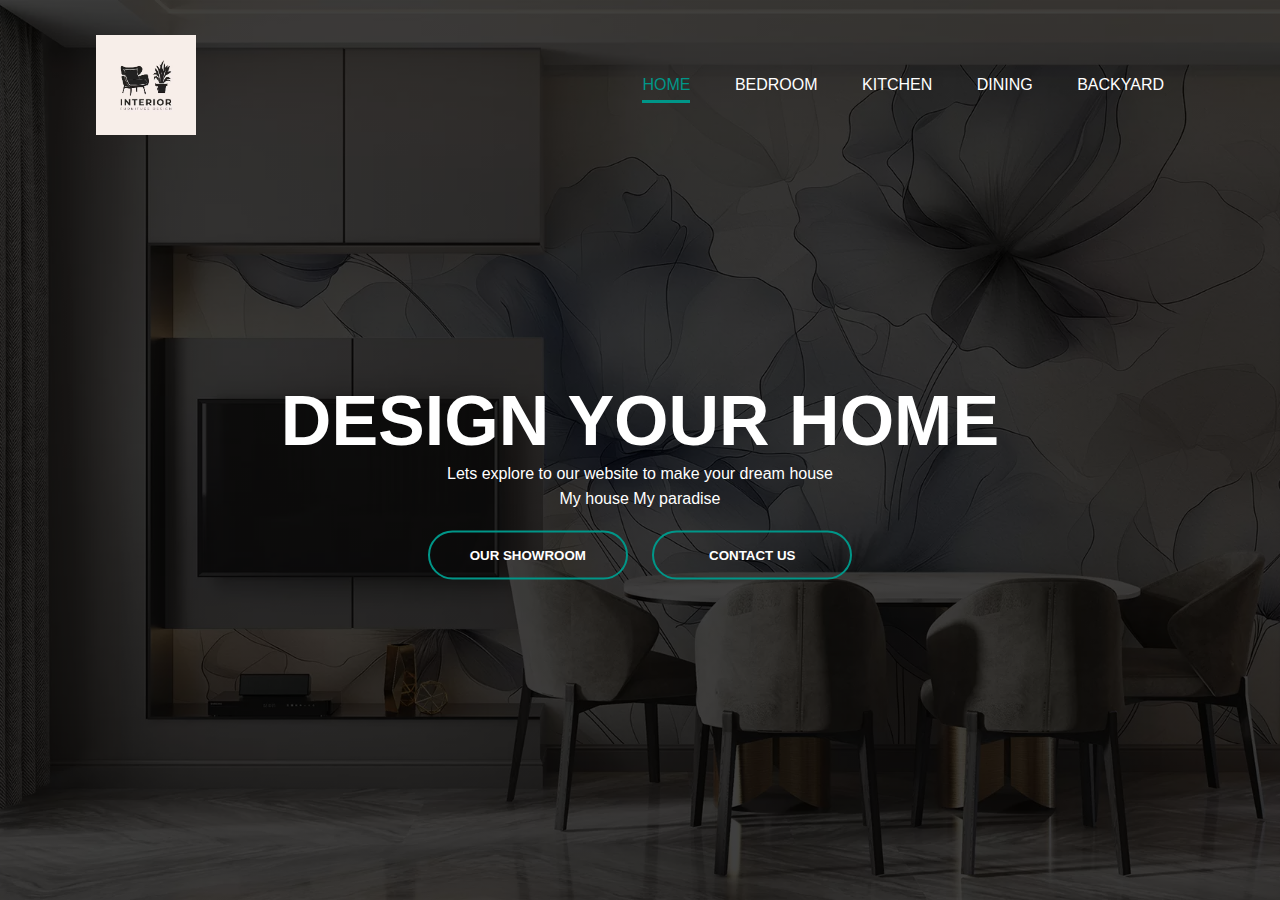
<file: index.html>
<!DOCTYPE html>
<html>
<head>
    <meta name="viewport" content="width=device-width, initial-scale=1.0">
    <link rel="stylesheet" href="style.css">
    <link rel="icon" type="image/ico" href="favicon.ico">
    <title>House Design</title>
</head>
<body>
    <div class="banner">
        <div class="navbar">
            <img src="logo.png" class="logo"> 
            <ul>
                <li><a href="index.html" class="nav-link active">Home</a></li>
                <li><a href="bedroom.html" class="nav-link">Bedroom</a></li>
                <li><a href="kitchen.html" class="nav-link">Kitchen</a></li>
                <li><a href="dining.html" class="nav-link">Dining</a></li>
                <li><a href="backyard.html" class="nav-link">Backyard</a></li>
            </ul>
        </div>

        <div class="content">
            <h1>Design your home</h1>
            <p>Lets explore to our website to make your dream house<br>My house My paradise</p>

            <div>
                <button type="button"><span></span>OUR SHOWROOM</button>
                <button type="button"><span></span>CONTACT US</button>
            </div>
        </div>
    </div>

    <script src="script.js"></script>
</body>
</html>
</file>
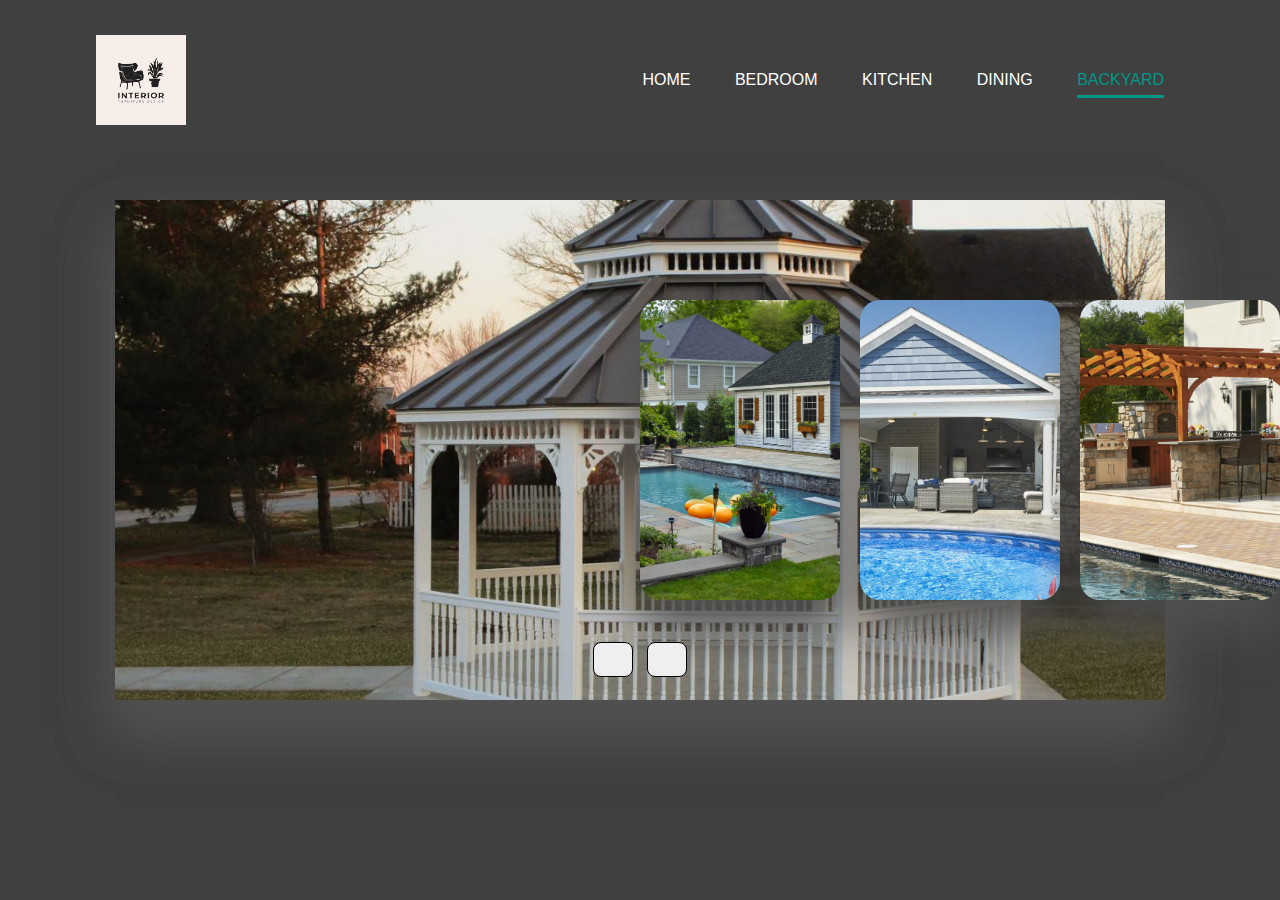
<file: backyard.html>
<!DOCTYPE html>
<html>
<head>
    <meta name="viewport" content="width=device-width initial-scale=1.0">
    <link rel="stylesheet" href="backyardstyle.css">
    <link rel="stylesheet"
            href="https://cdnjs.cloudflare.com/ajax/libs/font-awesome/6.4.0/css/all.min.css"
            integrity="sha512-iecdLmaskl7CVkqkXNQ/ZH/XLlvWZOJyj7Yy7tcenmpD1ypASozpmT/E0iPtmFIB46ZmdtAc9eNBvH0H/ZpiBw=="
            crossorigin="anonymous" referrerpolicy="no-referrer" />
</head>
<body>
    <div class="navbar">
        <img src="logo.png" class="logo">
        <ul>
            <li><a href="index.html" class="nav-link">Home</a></li>
            <li><a href="bedroom.html" class="nav-link">Bedroom</a></li>
            <li><a href="kitchen.html" class="nav-link">Kitchen</a></li>
            <li><a href="dining.html" class="nav-link">Dining</a></li>
            <li><a href="backyard.html" class="nav-link active">Backyard</a></li>
        </ul>
    </div>

    <div class="container">
        <div class="slide">
            <div class="item"
                style="background-image: url(backyard/backyard1.png);">
                <div class="content">
                    <div class="name">Pavilion</div>
                    <button>See More</button>
                </div>
            </div>

            <div class="item"
                style="background-image: url(backyard/backyard2.png);">
                <div class="content">
                    <div class="name">Gazebo</div>
                    <button>See More</button>
                </div>
            </div>

            <div class="item"
                style="background-image: url(backyard/backyard3.png);">
                <div class="content">
                    <div class="name">Pool Sheds</div>
                    <button>See More</button>
                </div>
            </div>

            <div class="item"
                style="background-image: url(backyard/backyard4.png);">
                <div class="content">
                    <div class="name">Pool House</div>
                    <button>See More</button>
                </div>
            </div>

            <div class="item"
                style="background-image: url(backyard/backyard5.png);">
                <div class="content">
                    <div class="name">Pergolas</div>
                    <button>See More</button>
                </div>
            </div>

            <div class="item"
                style="background-image: url(backyard/backyard6.png);">
                <div class="content">
                    <div class="name">Arbor</div>
                    <button>See More</button>
                </div>
            </div>
        </div>

        <div class="button">
            <button class="prev"><i
                    class="fa-solid fa-arrow-left"></i></button>
            <button class="next"><i
                    class="fa-solid fa-arrow-right"></i></button>
        </div>
    </div>

    <script src="script.js"></script>
    <script src="backyard.js"></script>
</body>
</html>
</file>
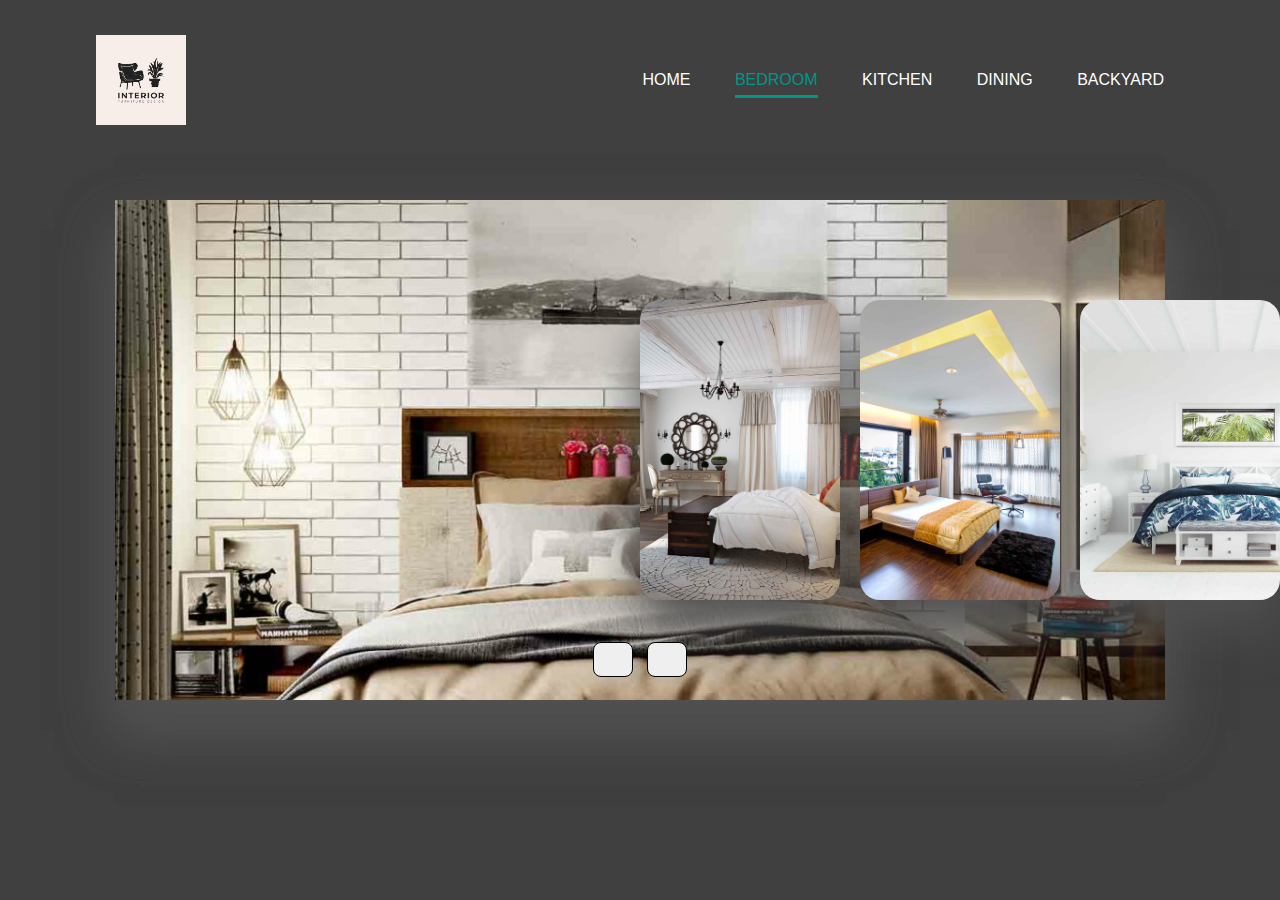
<file: bedroom.html>
<!DOCTYPE html>
<html>
<head>
    <meta name="viewprot" content="width=device-width, initial-scale=1.0">
    <link rel="stylesheet" href="stylebedroom.css">
    <link rel="stylesheet"
            href="https://cdnjs.cloudflare.com/ajax/libs/font-awesome/6.4.0/css/all.min.css"
            integrity="sha512-iecdLmaskl7CVkqkXNQ/ZH/XLlvWZOJyj7Yy7tcenmpD1ypASozpmT/E0iPtmFIB46ZmdtAc9eNBvH0H/ZpiBw=="
            crossorigin="anonymous" referrerpolicy="no-referrer" />
    <title>House Design</title>
</head>
<body>
        <div class="banner">
            <div class="navbar">
                <img src="logo.png" class="logo">
                <ul>
                    <li><a href="index.html" class="nav-link">Home</a></li>
                    <li><a href="bedroom.html" class="nav-link active">Bedroom</a></li>
                    <li><a href="kitchen.html" class="nav-link">Kitchen</a></li>
                    <li><a href="dining.html" class="nav-link">Dining</a></li>
                    <li><a href="backyard.html" class="nav-link">Backyard</a></li>
                </ul>
            </div>
        </div>

        <div class="container">
            <div class="slide">
                <div class="item"
                    style="background-image: url(bedroom/bedroom1.png);">
                    <div class="content">
                        <div class="name">Electic Style Bedroom</div>
                        <button>See More</button>
                    </div>
                </div>

                <div class="item"
                    style="background-image: url(bedroom/bedroom2.png);">
                    <div class="content">
                        <div class="name">Cottage Style Bedroom</div>
                        <button>See More</button>
                    </div>
                </div>

                <div class="item"
                    style="background-image: url(bedroom/bedroom3.png);">
                    <div class="content">
                        <div class="name">Mediterranean Style Bedroom</div>
                        <button>See More</button>
                    </div>
                </div>

                <div class="item"
                    style="background-image: url(bedroom/bedroom4.png);">
                    <div class="content">
                        <div class="name">Contemporary Style Bedroom</div>
                        <button>See More</button>
                    </div>
                </div>

                <div class="item"
                    style="background-image: url(bedroom/bedroom5.png);">
                    <div class="content">
                        <div class="name">Coastal Style Bedroom</div>
                        <button>See More</button>
                    </div>
                </div>

                <div class="item"
                    style="background-image: url(bedroom/bedroom6.png);">
                    <div class="content">
                        <div class="name">Traditional Style Bedroom</div>
                        <button>See More</button>
                    </div>
                </div>
            </div>

            <div class="button">
                <button class="prev"><i
                        class="fa-solid fa-arrow-left"></i></button>
                <button class="next"><i
                        class="fa-solid fa-arrow-right"></i></button>
            </div>
        </div>

    <script src="script.js"></script>
    <script src="bedroom.js"></script>
</body>
</html>
</file>
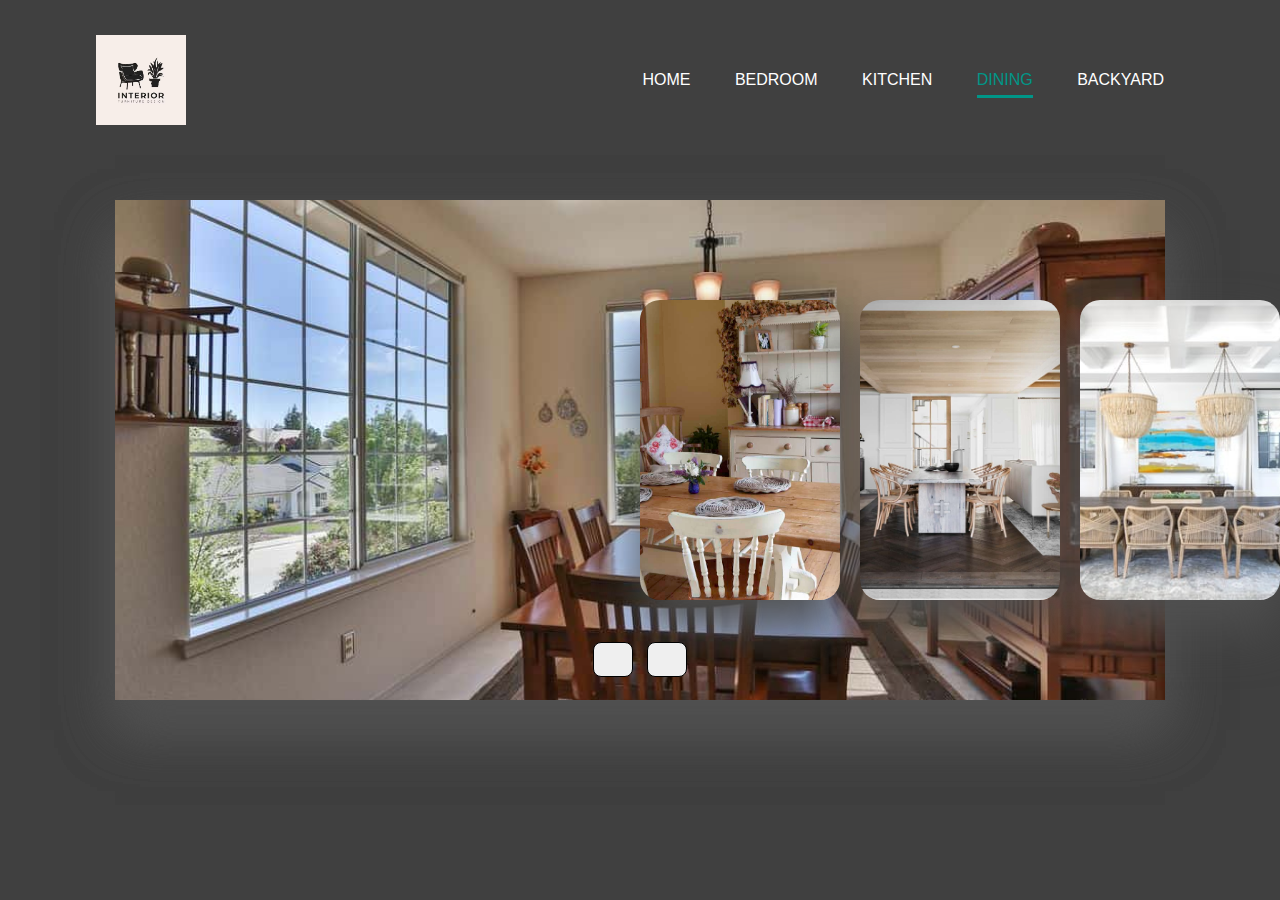
<file: dining.html>
<!DOCTYPE html>
<html>
<head>
    <meta name="viewport" content="width=device-width, initial-scale=1.0">
    <title>House Design</title>
    <link rel="stylesheet" href="diningstyle.css">
    <link rel="stylesheet"
            href="https://cdnjs.cloudflare.com/ajax/libs/font-awesome/6.4.0/css/all.min.css"
            integrity="sha512-iecdLmaskl7CVkqkXNQ/ZH/XLlvWZOJyj7Yy7tcenmpD1ypASozpmT/E0iPtmFIB46ZmdtAc9eNBvH0H/ZpiBw=="
            crossorigin="anonymous" referrerpolicy="no-referrer" />
</head>
<body>
    <div class="navbar">
        <img src="logo.png" class="logo">
        <ul>
            <li><a href="index.html" class="nav-link">Home</a></li>
            <li><a href="bedroom.html" class="nav-link">Bedroom</a></li>
            <li><a href="kitchen.html" class="nav-link">Kitchen</a></li>
            <li><a href="dining.html" class="nav-link active">Dining</a></li>
            <li><a href="backyard.html" class="nav-link">Backyard</a></li>
        </ul>
    </div>

    <div class="container">
        <div class="slide">
            <div class="item"
                style="background-image: url(dining/dining1.png);">
                <div class="content">
                    <div class="name">Formal</div>
                    <button>See More</button>
                </div>
            </div>

            <div class="item"
                style="background-image: url(dining/dining2.png);">
                <div class="content">
                    <div class="name">Tradisional Family</div>
                    <button>See More</button>
                </div>
            </div>

            <div class="item"
                style="background-image: url(dining/dining3.png);">
                <div class="content">
                    <div class="name">Farmhouse</div>
                    <button>See More</button>
                </div>
            </div>

            <div class="item"
                style="background-image: url(dining/dining4.png);">
                <div class="content">
                    <div class="name">Cottage</div>
                    <button>See More</button>
                </div>
            </div>

            <div class="item"
                style="background-image: url(dining/dining5.png);">
                <div class="content">
                    <div class="name">Beach</div>
                    <button>See More</button>
                </div>
            </div>

            <div class="item"
                style="background-image: url(dining/dining6.png);">
                <div class="content">
                    <div class="name">Global</div>
                    <button>See More</button>
                </div>
            </div>
        </div>

        <div class="button">
            <button class="prev"><i
                    class="fa-solid fa-arrow-left"></i></button>
            <button class="next"><i
                    class="fa-solid fa-arrow-right"></i></button>
        </div>
    </div>

<script src="script.js"></script>
<script src="dining.js"></script>

</body>
</html>
</file>
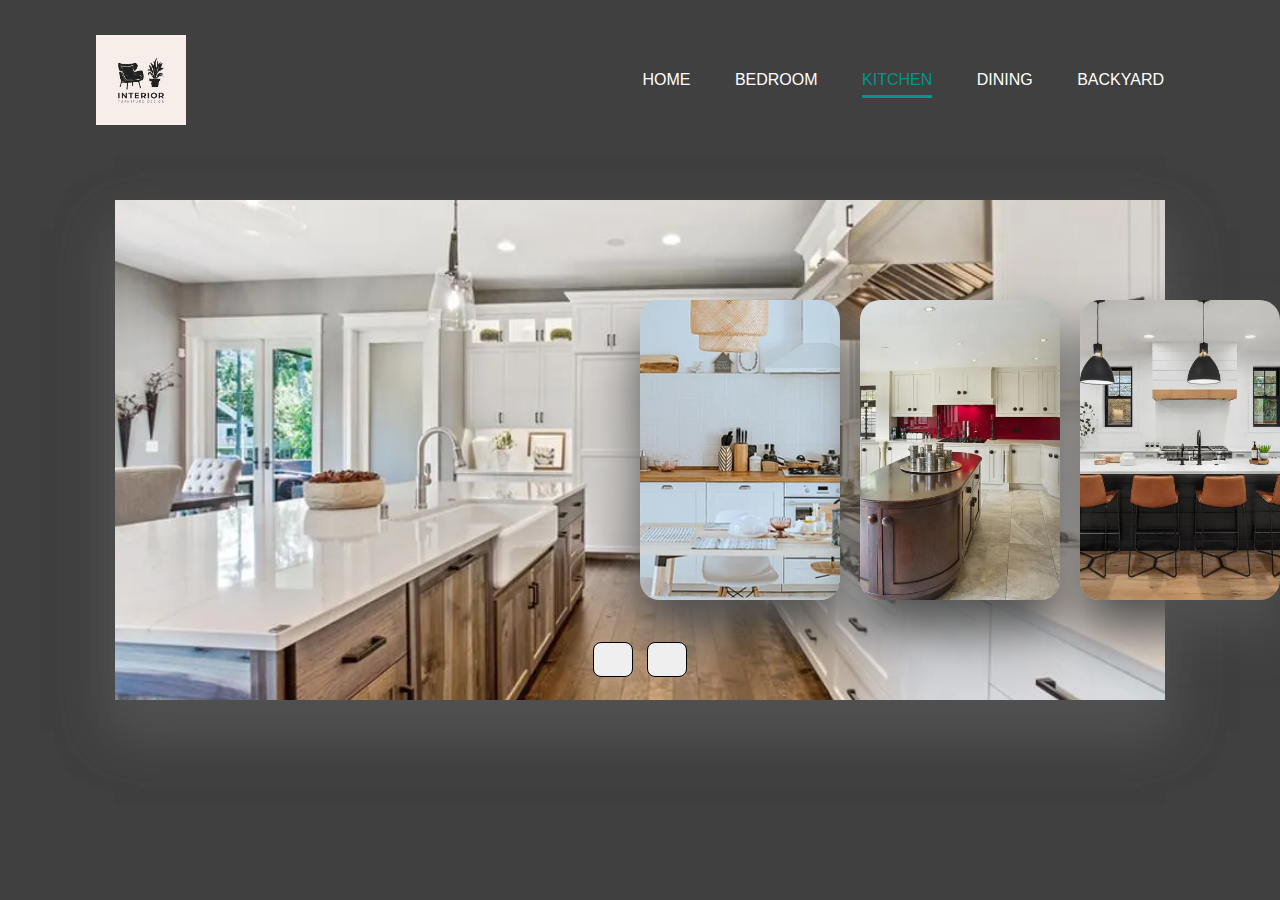
<file: kitchen.html>
<!DOCTYPE html>
<html>
<head>
    <meta name="viewport" content="width=device-width, initial-scale=1.0">
    <link rel="stylesheet" href="kitchenstyle.css">
    <link rel="stylesheet"
            href="https://cdnjs.cloudflare.com/ajax/libs/font-awesome/6.4.0/css/all.min.css"
            integrity="sha512-iecdLmaskl7CVkqkXNQ/ZH/XLlvWZOJyj7Yy7tcenmpD1ypASozpmT/E0iPtmFIB46ZmdtAc9eNBvH0H/ZpiBw=="
            crossorigin="anonymous" referrerpolicy="no-referrer" />
    <title>House Design</title>
</head>

<body>
        <div class="banner">
            <div class="navbar">
                <img src="logo.png" class="logo">
                <ul>
                    <li><a href="index.html" class="nav-link">Home</a></li>
                    <li><a href="bedroom.html" class="nav-link">Bedroom</a></li>
                    <li><a href="kitchen.html" class="nav-link active">Kitchen</a></li>
                    <li><a href="dining.html" class="nav-link">Dining</a></li>
                    <li><a href="backyard.html" class="nav-link">Backyard</a></li>
                </ul>
            </div>
        </div>

        <div class="container">
            <div class="slide">
                <div class="item"
                style="background-image: url(kitchen/kitchen1.png);">
                    <div class="content">
                        <div class="name">One-Wall Kitchen Layout</div>
                        <button>See More</button>
                    </div>
                </div>

                <div class="item"
                style="background-image: url(kitchen/kitchen2.png);">
                    <div class="content">
                        <div class="name">One-Wall Kitchen Layout</div>
                        <button>See More</button>
                    </div>
                </div>

                <div class="item"
                style="background-image: url(kitchen/kitchen3.png);">
                    <div class="content">
                        <div class="name">One-Wall Kitchen Layout</div>
                        <button>See More</button>
                    </div>
                </div>

                <div class="item"
                style="background-image: url(kitchen/kitchen4.png);">
                    <div class="content">
                        <div class="name">One-Wall Kitchen Layout</div>
                        <button>See More</button>
                    </div>
                </div>

                <div class="item"
                style="background-image: url(kitchen/kitchen5.png);">
                    <div class="content">
                        <div class="name">One-Wall Kitchen Layout</div>
                        <button>See More</button>
                    </div>
                </div>

                <div class="item"
                style="background-image: url(kitchen/kitchen6.png);">
                    <div class="content">
                        <div class="name">One-Wall Kitchen Layout</div>
                        <button>See More</button>
                    </div>
                </div>
            </div>

            <div class="button">
                <button class="prev"><i
                        class="fa-solid fa-arrow-left"></i></button>
                <button class="next"><i
                        class="fa-solid fa-arrow-right"></i></button>
            </div>
        </div>
 

    <script src="kitchen.js"></script>
    <script src="script.js"></script>
</body>
</html>
</file>
<file: style.css>
* {
    margin: 0;
    padding: 0;
    font-family: sans-serif;
}

.banner {
    width: 100%;
    height: 100vh;
    background-image: linear-gradient(rgba(0, 0, 0, 0.75), rgba(0, 0, 0, 0.75)), url('background.png');
    background-size: cover;
    background-position: center;
}

.navbar {
    width: 85%;
    margin: auto;
    padding: 35px 0;
    display: flex;
    align-items: center;
    justify-content: space-between;
}

.logo {
    width: 100px;
    max-width: 200px;
    cursor: pointer;
}

.navbar ul li {
    list-style: none;
    display: inline-block;
    margin: 0 20px;
    position: relative;
}

.navbar ul li a {
    text-decoration: none;
    color: #fff;
    text-transform: uppercase;
}

.navbar ul li:after {
    content: '';
    height: 3px;
    width: 0;
    background: #009688;
    position: absolute;
    left: 0;
    bottom: -10px;
    transition: 0.5s;
}

.navbar ul li:hover::after {
    width: 100%;
}

.navbar ul li .nav-link.active {
    color: #009688;
    position: relative;
}

.navbar ul li .nav-link.active::after {
    content: '';
    width: 100%;
    height: 3px; 
    background: #009688;
    position: absolute;
    left: 0;
    bottom: -10px;
}

.content {
    width: 100%;
    position: absolute;
    top: 50%;
    transform: translateY(-50%);
    text-align: center;
    color: #fff;
}

.banner .content h1 {
    font-size: 70px;
    margin-top: 80px;
    text-transform: uppercase;
}

.content p {
    font-weight: 100;
    margin-top: 20px auto;
    line-height: 25px;
}

button {
    width: 200px;
    padding: 15px 0;
    text-align: center;
    margin: 20px 10px;
    border-radius: 25px;
    font-weight: bold;
    border: 2px solid #009688;
    background: transparent;
    color: #fff;
    cursor: pointer;
    position: relative;
    overflow: hidden;
}

span {
    background: #009688;
    height: 100%;
    width: 0;
    border-radius: 25px;
    position: absolute;
    left: 0;
    bottom: 0;
    z-index: -1;
    transition: 0.5s;
}

button:hover span {
    width: 100%;
}

button:hover {
    border: none;
}
</file>
<file: backyardstyle.css>
* {
    margin: 0;
    padding: 0;
    font-family: sans-serif;
    box-sizing: border-box;
}

body {
    overflow: hidden;
    background-color: rgba(0, 0, 0, 0.75);
}

.navbar {
    width: 85%;
    margin: auto;
    padding: 35px 0;
    display: flex;
    align-items: center;
    justify-content: space-between;
}

.logo {
    width: 90px;
    max-width: 200px;
    cursor: pointer;
}

.navbar ul li {
    list-style: none;
    display: inline-block;
    margin: 0 20px;
    position: relative;
}

.navbar ul li a {
    text-decoration: none;
    color: #fff;
    text-transform: uppercase;
}

.navbar ul li:after {
    content: '';
    height: 3px;
    width: 0;
    background: #009688;
    position: absolute;
    left: 0;
    bottom: -10px;
    transition: 0.5s;
}

.navbar ul li:hover::after {
    width: 100%;
}

.navbar ul li .nav-link.active {
    color: #009688;
    position: relative;
}

.navbar ul li .nav-link.active::after {
    content: '';
    width: 100%;
    height: 3px; 
    background: #009688;
    position: absolute;
    left: 0;
    bottom: -10px;
}

.container{
    position: absolute;
    top: 50%;
    left: 50%;
    transform: translate(-50%, -50%);
    width: 1050px;
    height: 500px;
    background: #f5f5f5;
}

.container .slide .item{
    width: 200px;
    height: 300px;
    position: absolute;
    top: 50%;
    transform: translate(0, -50%);
    border-radius: 20px;
    box-shadow: 0 30px 50px #505050;
    background-position: 50% 50%;
    background-size: cover;
    display: inline-block;
    transition: 0.5s;
}

.slide .item:nth-child(1),
.slide .item:nth-child(2){
    top: 0;
    left: 0;
    transform: translate(0, 0);
    border-radius: 0;
    width: 100%;
    height: 100%;
}


.slide .item:nth-child(3){
    left: 50%;
}
.slide .item:nth-child(4){
    left: calc(50% + 220px);
}
.slide .item:nth-child(5){
    left: calc(50% + 440px);
}

/* here n = 0, 1, 2, 3,... */
.slide .item:nth-child(n + 6){
    left: calc(50% + 660px);
    opacity: 0;
}



.item .content{
    position: absolute;
    top: 50%;
    left: 100px;
    width: 300px;
    text-align: left;
    color: white;
    transform: translate(0, -50%);
    font-family: system-ui;
    display: none;
}


.slide .item:nth-child(2) .content{
    display: block;
}


.content .name{
    font-size: 40px;
    text-transform: uppercase;
    font-weight: bold;
    opacity: 0;
    animation: animate 1s ease-in-out 1 forwards;
}

.content .des{
    margin-top: 10px;
    margin-bottom: 20px;
    opacity: 0;
    animation: animate 1s ease-in-out 0.3s 1 forwards;
}

.content button{
    padding: 10px 20px;
    border: none;
    cursor: pointer;
    opacity: 0;
    animation: animate 1s ease-in-out 0.6s 1 forwards;
}


@keyframes animate {
    from{
        opacity: 0;
        transform: translate(0, 100px);
        filter: blur(33px);
    }

    to{
        opacity: 1;
        transform: translate(0);
        filter: blur(0);
    }
}

.button{
    width: 100%;
    text-align: center;
    position: absolute;
    bottom: 20px;
}

.button button{
    width: 40px;
    height: 35px;
    border-radius: 8px;
    border: none;
    cursor: pointer;
    margin: 0 5px;
    border: 1px solid #000;
    transition: 0.3s;
}

.button button:hover{
    background: #ababab;
    color: #fff;
}
</file>
<file: stylebedroom.css>
* {
    margin: 0;
    padding: 0;
    font-family: sans-serif;
    box-sizing: border-box;
}

body {
    overflow: hidden;
    background-color: rgba(0, 0, 0, 0.75);
}

.navbar {
    width: 85%;
    margin: auto;
    padding: 35px 0;
    display: flex;
    align-items: center;
    justify-content: space-between;
}

.logo {
    width: 90px;
    max-width: 200px;
    cursor: pointer;
}

.navbar ul li {
    list-style: none;
    display: inline-block;
    margin: 0 20px;
    position: relative;
}

.navbar ul li a {
    text-decoration: none;
    color: #fff;
    text-transform: uppercase;
}

.navbar ul li:after {
    content: '';
    height: 3px;
    width: 0;
    background: #009688;
    position: absolute;
    left: 0;
    bottom: -10px;
    transition: 0.5s;
}

.navbar ul li:hover::after {
    width: 100%;
}

.navbar ul li .nav-link.active {
    color: #009688;
    position: relative;
}

.navbar ul li .nav-link.active::after {
    content: '';
    width: 100%;
    height: 3px; 
    background: #009688;
    position: absolute;
    left: 0;
    bottom: -10px;
}

.container{
    position: absolute;
    top: 50%;
    left: 50%;
    transform: translate(-50%, -50%);
    width: 1050px;
    height: 500px;
    background: #f5f5f5;
}

.container .slide .item{
    width: 200px;
    height: 300px;
    position: absolute;
    top: 50%;
    transform: translate(0, -50%);
    border-radius: 20px;
    box-shadow: 0 30px 50px #505050;
    background-position: 50% 50%;
    background-size: cover;
    display: inline-block;
    transition: 0.5s;
}

.slide .item:nth-child(1),
.slide .item:nth-child(2){
    top: 0;
    left: 0;
    transform: translate(0, 0);
    border-radius: 0;
    width: 100%;
    height: 100%;
}


.slide .item:nth-child(3){
    left: 50%;
}
.slide .item:nth-child(4){
    left: calc(50% + 220px);
}
.slide .item:nth-child(5){
    left: calc(50% + 440px);
}

/* here n = 0, 1, 2, 3,... */
.slide .item:nth-child(n + 6){
    left: calc(50% + 660px);
    opacity: 0;
}



.item .content{
    position: absolute;
    top: 50%;
    left: 100px;
    width: 300px;
    text-align: left;
    color: black;
    transform: translate(0, -50%);
    font-family: system-ui;
    display: none;
}


.slide .item:nth-child(2) .content{
    display: block;
}


.content .name{
    font-size: 40px;
    text-transform: uppercase;
    font-weight: bold;
    opacity: 0;
    animation: animate 1s ease-in-out 1 forwards;
}

.content .des{
    margin-top: 10px;
    margin-bottom: 20px;
    opacity: 0;
    animation: animate 1s ease-in-out 0.3s 1 forwards;
}

.content button{
    padding: 10px 20px;
    border: none;
    cursor: pointer;
    opacity: 0;
    animation: animate 1s ease-in-out 0.6s 1 forwards;
}


@keyframes animate {
    from{
        opacity: 0;
        transform: translate(0, 100px);
        filter: blur(33px);
    }

    to{
        opacity: 1;
        transform: translate(0);
        filter: blur(0);
    }
}

.button{
    width: 100%;
    text-align: center;
    position: absolute;
    bottom: 20px;
}

.button button{
    width: 40px;
    height: 35px;
    border-radius: 8px;
    border: none;
    cursor: pointer;
    margin: 0 5px;
    border: 1px solid #000;
    transition: 0.3s;
}

.button button:hover{
    background: #ababab;
    color: #fff;
}
</file>
<file: diningstyle.css>
* {
    margin: 0;
    padding: 0;
    font-family: sans-serif;
    box-sizing: border-box;
}

body {
    overflow: hidden;
    background-color: rgba(0, 0, 0, 0.75);
}

.navbar {
    width: 85%;
    margin: auto;
    padding: 35px 0;
    display: flex;
    align-items: center;
    justify-content: space-between;
}

.logo {
    width: 90px;
    max-width: 200px;
    cursor: pointer;
}

.navbar ul li {
    list-style: none;
    display: inline-block;
    margin: 0 20px;
    position: relative;
}

.navbar ul li a {
    text-decoration: none;
    color: #fff;
    text-transform: uppercase;
}

.navbar ul li:after {
    content: '';
    height: 3px;
    width: 0;
    background: #009688;
    position: absolute;
    left: 0;
    bottom: -10px;
    transition: 0.5s;
}

.navbar ul li:hover::after {
    width: 100%;
}

.navbar ul li .nav-link.active {
    color: #009688;
    position: relative;
}

.navbar ul li .nav-link.active::after {
    content: '';
    width: 100%;
    height: 3px; 
    background: #009688;
    position: absolute;
    left: 0;
    bottom: -10px;
}

.container{
    position: absolute;
    top: 50%;
    left: 50%;
    transform: translate(-50%, -50%);
    width: 1050px;
    height: 500px;
    background: #f5f5f5;
}

.container .slide .item{
    width: 200px;
    height: 300px;
    position: absolute;
    top: 50%;
    transform: translate(0, -50%);
    border-radius: 20px;
    box-shadow: 0 30px 50px #505050;
    background-position: 50% 50%;
    background-size: cover;
    display: inline-block;
    transition: 0.5s;
}

.slide .item:nth-child(1),
.slide .item:nth-child(2){
    top: 0;
    left: 0;
    transform: translate(0, 0);
    border-radius: 0;
    width: 100%;
    height: 100%;
}


.slide .item:nth-child(3){
    left: 50%;
}
.slide .item:nth-child(4){
    left: calc(50% + 220px);
}
.slide .item:nth-child(5){
    left: calc(50% + 440px);
}

/* here n = 0, 1, 2, 3,... */
.slide .item:nth-child(n + 6){
    left: calc(50% + 660px);
    opacity: 0;
}



.item .content{
    position: absolute;
    top: 50%;
    left: 100px;
    width: 300px;
    text-align: left;
    color: black;
    transform: translate(0, -50%);
    font-family: system-ui;
    display: none;
}


.slide .item:nth-child(2) .content{
    display: block;
}


.content .name{
    font-size: 40px;
    text-transform: uppercase;
    font-weight: bold;
    opacity: 0;
    animation: animate 1s ease-in-out 1 forwards;
}

.content .des{
    margin-top: 10px;
    margin-bottom: 20px;
    opacity: 0;
    animation: animate 1s ease-in-out 0.3s 1 forwards;
}

.content button{
    padding: 10px 20px;
    border: none;
    cursor: pointer;
    opacity: 0;
    animation: animate 1s ease-in-out 0.6s 1 forwards;
}


@keyframes animate {
    from{
        opacity: 0;
        transform: translate(0, 100px);
        filter: blur(33px);
    }

    to{
        opacity: 1;
        transform: translate(0);
        filter: blur(0);
    }
}

.button{
    width: 100%;
    text-align: center;
    position: absolute;
    bottom: 20px;
}

.button button{
    width: 40px;
    height: 35px;
    border-radius: 8px;
    border: none;
    cursor: pointer;
    margin: 0 5px;
    border: 1px solid #000;
    transition: 0.3s;
}

.button button:hover{
    background: #ababab;
    color: #fff;
}
</file>
<file: kitchenstyle.css>
* {
    margin: 0;
    padding: 0;
    font-family: sans-serif;
    box-sizing: border-box;
}

body {
    overflow: hidden;
    background-color: rgba(0, 0, 0, 0.75);
}

.navbar {
    width: 85%;
    margin: auto;
    padding: 35px 0;
    display: flex;
    align-items: center;
    justify-content: space-between;
}

.logo {
    width: 90px;
    max-width: 200px;
    cursor: pointer;
}

.navbar ul li {
    list-style: none;
    display: inline-block;
    margin: 0 20px;
    position: relative;
}

.navbar ul li a {
    text-decoration: none;
    color: #fff;
    text-transform: uppercase;
}

.navbar ul li:after {
    content: '';
    height: 3px;
    width: 0;
    background: #009688;
    position: absolute;
    left: 0;
    bottom: -10px;
    transition: 0.5s;
}

.navbar ul li:hover::after {
    width: 100%;
}

.navbar ul li .nav-link.active {
    color: #009688;
    position: relative;
}

.navbar ul li .nav-link.active::after {
    content: '';
    width: 100%;
    height: 3px; 
    background: #009688;
    position: absolute;
    left: 0;
    bottom: -10px;
}

.container{
    position: absolute;
    top: 50%;
    left: 50%;
    transform: translate(-50%, -50%);
    width: 1050px;
    height: 500px;
    background: #f5f5f5;
}

.container .slide .item{
    width: 200px;
    height: 300px;
    position: absolute;
    top: 50%;
    transform: translate(0, -50%);
    border-radius: 20px;
    box-shadow: 0 30px 50px #505050;
    background-position: 50% 50%;
    background-size: cover;
    display: inline-block;
    transition: 0.5s;
}

.slide .item:nth-child(1),
.slide .item:nth-child(2){
    top: 0;
    left: 0;
    transform: translate(0, 0);
    border-radius: 0;
    width: 100%;
    height: 100%;
}


.slide .item:nth-child(3){
    left: 50%;
}
.slide .item:nth-child(4){
    left: calc(50% + 220px);
}
.slide .item:nth-child(5){
    left: calc(50% + 440px);
}

/* here n = 0, 1, 2, 3,... */
.slide .item:nth-child(n + 6){
    left: calc(50% + 660px);
    opacity: 0;
}



.item .content{
    position: absolute;
    top: 50%;
    left: 100px;
    width: 300px;
    text-align: left;
    color: black;
    transform: translate(0, -50%);
    font-family: system-ui;
    display: none;
}


.slide .item:nth-child(2) .content{
    display: block;
}


.content .name{
    font-size: 40px;
    text-transform: uppercase;
    font-weight: bold;
    opacity: 0;
    animation: animate 1s ease-in-out 1 forwards;
}

.content .des{
    margin-top: 10px;
    margin-bottom: 20px;
    opacity: 0;
    animation: animate 1s ease-in-out 0.3s 1 forwards;
}

.content button{
    padding: 10px 20px;
    border: none;
    cursor: pointer;
    opacity: 0;
    animation: animate 1s ease-in-out 0.6s 1 forwards;
}


@keyframes animate {
    from{
        opacity: 0;
        transform: translate(0, 100px);
        filter: blur(33px);
    }

    to{
        opacity: 1;
        transform: translate(0);
        filter: blur(0);
    }
}

.button{
    width: 100%;
    text-align: center;
    position: absolute;
    bottom: 20px;
}

.button button{
    width: 40px;
    height: 35px;
    border-radius: 8px;
    border: none;
    cursor: pointer;
    margin: 0 5px;
    border: 1px solid #000;
    transition: 0.3s;
}

.button button:hover{
    background: #ababab;
    color: #fff;
}
</file>
